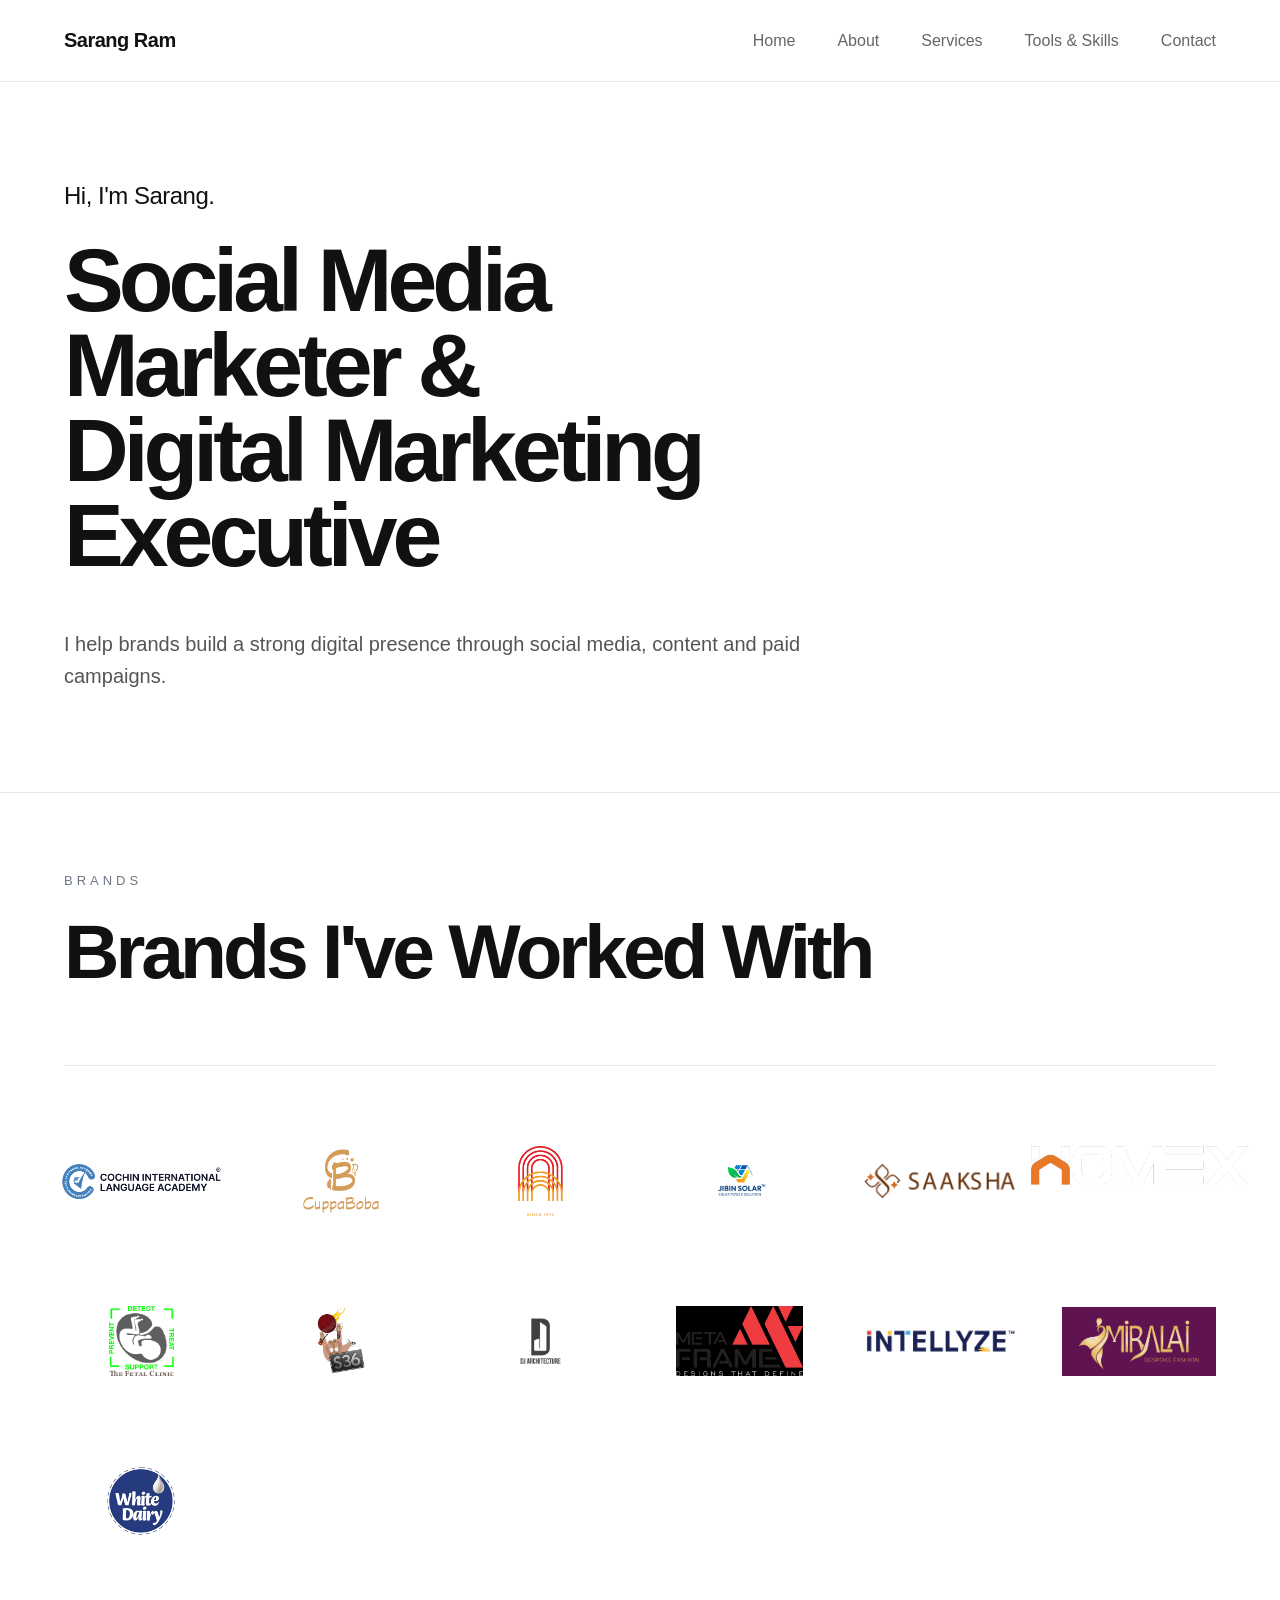
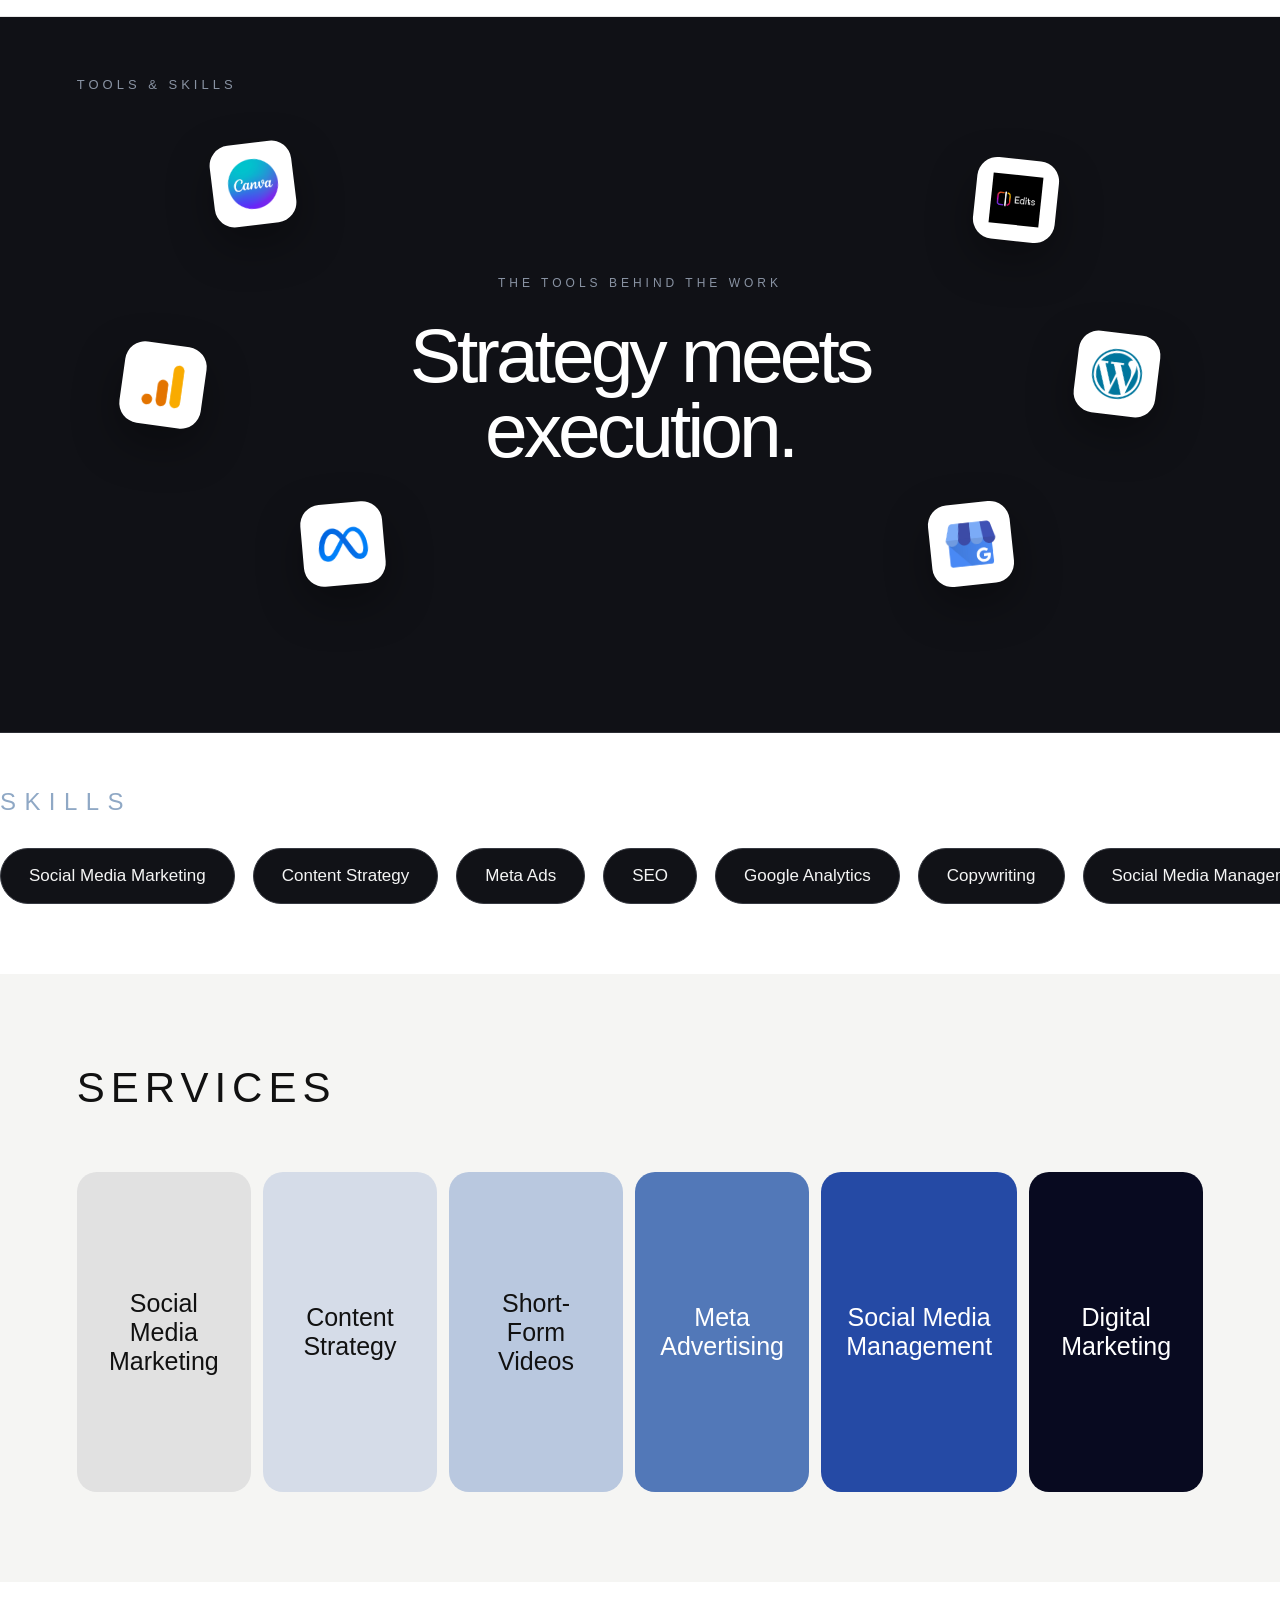
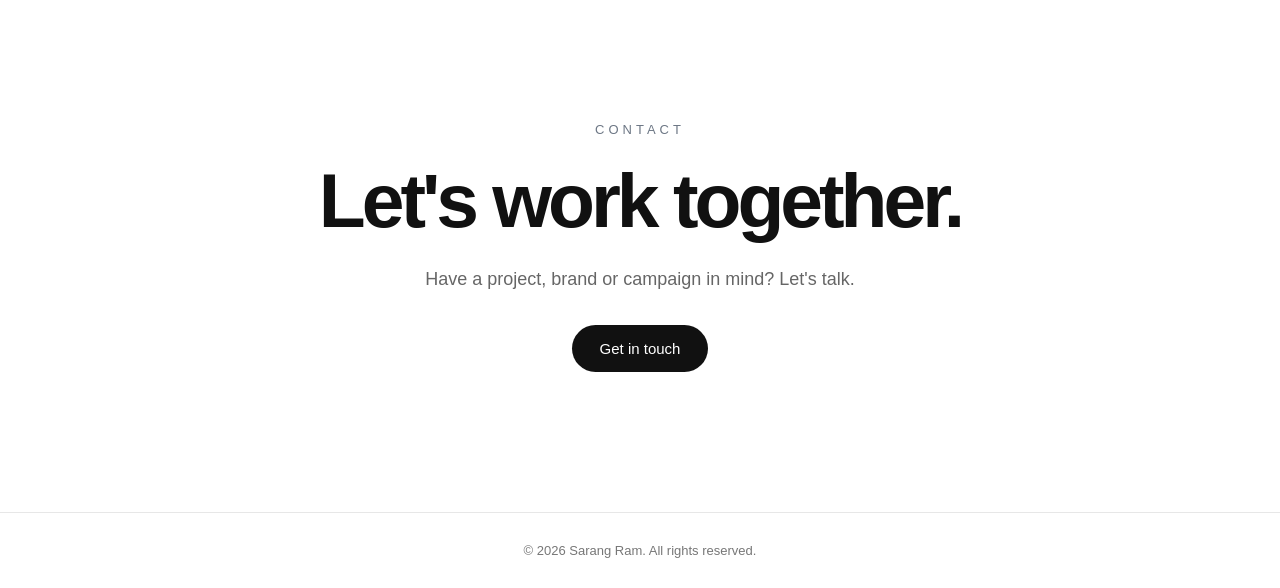
<file: index.html>
<!DOCTYPE html>
<html lang="en">

<head>
    <meta charset="UTF-8">

    <meta name="viewport" content="width=device-width, initial-scale=1.0">

    <title>Sarang Ram — Social Media Marketer & Digital Marketing Executive</title>

    <meta
        name="description"
        content="Sarang Ram is a Social Media Marketer and Digital Marketing Executive helping brands build a strong digital presence through social media, content and paid campaigns."
    >

    <link rel="stylesheet" href="style.css">
</head>


<body>


    <!-- =========================================
         NAVIGATION
    ========================================== -->

    <header class="site-header">

        <div class="nav-container">

            <a href="#" class="logo">
                Sarang Ram
            </a>

            <nav class="navigation">

                <a href="#home">Home</a>

                <a href="#about">About</a>

                <a href="#services">Services</a>

<a href="#tools">Tools & Skills</a>
                
                <a href="#contact">Contact</a>

            </nav>

        </div>

    </header>



    <!-- =========================================
         HERO SECTION
    ========================================== -->

    <main id="home">

        <section class="hero-section">

            <div class="hero-content">

                <p class="hero-intro">
                    Hi, I'm Sarang.
                </p>


                <h1 class="hero-title">

                    Social Media
                    <br>

                    Marketer &

                    <br>

                    Digital Marketing
                    <br>

                    Executive

                </h1>


                <p class="hero-description">

                    I help brands build a strong digital presence
                    through social media, content and paid campaigns.

                </p>

            </div>

        </section>



        <!-- =========================================
             BRANDS SECTION
        ========================================== -->

        <section class="brands-section" id="about">

            <div class="section-heading">

                <p class="eyebrow">
                    BRANDS
                </p>

                <h2>
                    Brands I've Worked With
                </h2>

            </div>


            <div class="brands-divider"></div>


            <div class="brands-grid">


                <!-- CILA -->

                <div class="brand-logo logo-cila">

                    <img
                        src="assets/clients/cila.png"
                        alt="CILA"
                    >

                </div>



                <!-- CuppaBoba -->

                <div class="brand-logo">

                    <img
                        src="assets/clients/cuppaboba.png"
                        alt="CuppaBoba"
                    >

                </div>



                <!-- PAS Allied -->

                <div class="brand-logo">

                    <img
                        src="assets/clients/pas-allied.png"
                        alt="PAS Allied"
                    >

                </div>



                <!-- Jibin Solar -->

                <div class="brand-logo logo-jibin">

                    <img
                        src="assets/clients/jibin-solar.png"
                        alt="Jibin Solar"
                    >

                </div>



                <!-- Saaksha -->

                <div class="brand-logo">

                    <img
                        src="assets/clients/saaksha.png"
                        alt="Saaksha Jewels"
                    >

                </div>



                <!-- Homex -->

                <div class="brand-logo logo-homex">

                    <img
                        src="assets/clients/homex.png"
                        alt="Homex Hardware Supermarket"
                    >

                </div>



                <!-- Fetal Clinic -->

                <div class="brand-logo">

                    <img
                        src="assets/clients/fetal-clinic.png"
                        alt="The Fetal Clinic"
                    >

                </div>



                <!-- S36 -->

                <div class="brand-logo">

                    <img
                        src="assets/clients/s36.png"
                        alt="S36 The Sports Store"
                    >

                </div>



                <!-- DJ Architecture -->

                <div class="brand-logo">

                    <img
                        src="assets/clients/dj-architecture.png"
                        alt="DJ Architecture"
                    >

                </div>



                <!-- Metaframe -->

                <div class="brand-logo">

                    <img
                        src="assets/clients/metaframe.png"
                        alt="Metaframe"
                    >

                </div>



                <!-- Intellyze -->

                <div class="brand-logo">

                    <img
                        src="assets/clients/intellyze.png"
                        alt="Intellyze Innovations"
                    >

                </div>



                <!-- Miralai -->

                <div class="brand-logo">

                    <img
                        src="assets/clients/miralai.png"
                        alt="Miralai Bespoke Fashion"
                    >

                </div>



                <!-- White Dairy -->

                <div class="brand-logo">

                    <img
                        src="assets/clients/white-dairy.png"
                        alt="White Dairy"
                    >

                </div>


            </div>

        </section>



    <!-- =========================================
     TOOLS & SKILLS SECTION
========================================== -->

<section class="tools-skills-section" id="tools">

    <!-- Section label -->
    <div class="tools-label">
        TOOLS & SKILLS
    </div>

    <!-- =====================================
         TOOLS HERO
    ====================================== -->

    <div class="tools-hero">

        <!-- Floating Tool 1 -->
        <div class="floating-tool tool-1">
            <img src="assets/tools/canva.png" alt="Canva">
        </div>

        <!-- Floating Tool 2 -->
        <div class="floating-tool tool-2">
            <img src="assets/tools/edits.png" alt="Edits">
        </div>

        <!-- Floating Tool 3 -->
        <div class="floating-tool tool-3">
            <img src="assets/tools/google-analytics.png" alt="Google Analytics">
        </div>

        <!-- Floating Tool 4 -->
        <div class="floating-tool tool-4">
            <img src="assets/tools/google-business.png" alt="Google Business Profile">
        </div>

        <!-- Floating Tool 5 -->
        <div class="floating-tool tool-5">
            <img src="assets/tools/meta-ads.png" alt="Meta Ads Manager">
        </div>

        <!-- Floating Tool 6 -->
        <div class="floating-tool tool-6">
            <img src="assets/tools/wordpress.png" alt="WordPress">
        </div>


        <!-- CENTER CONTENT -->

        <div class="tools-heading">

            <p>
                THE TOOLS BEHIND THE WORK
            </p>

            <h2>
                Strategy meets
                <br>
                execution.
            </h2>

        </div>

    </div>

</section>


            <!-- =====================================
                 SKILLS
            ====================================== -->

            <div class="skills-area">

    <div class="skills-title">
        SKILLS
    </div>

    <div class="skills-marquee">

        <div class="skills-list">

            <span>Social Media Marketing</span>
            <span>Content Strategy</span>
            <span>Meta Ads</span>
            <span>SEO</span>
            <span>Google Analytics</span>
            <span>Copywriting</span>
            <span>Social Media Management</span>
            <span>Digital Marketing</span>

            <!-- Duplicate -->
            <span>Social Media Marketing</span>
            <span>Content Strategy</span>
            <span>Meta Ads</span>
            <span>SEO</span>
            <span>Google Analytics</span>
            <span>Copywriting</span>
            <span>Social Media Management</span>
            <span>Digital Marketing</span>

        </div>

    </div>

</div>


        </section>

<!-- SERVICES SECTION -->

<section class="services-section" id="services">

    <div class="services-header">
        <div class="services-label">SERVICES</div>
    </div>

    <div class="services-panels">

        <div class="service-panel service-1">
            <h3>Social Media<br>Marketing</h3>
        </div>

        <div class="service-panel service-2">
            <h3>Content<br>Strategy</h3>
        </div>

        <div class="service-panel service-3">
            <h3>Short-Form<br>Videos</h3>
        </div>

        <div class="service-panel service-4">
            <h3>Meta<br>Advertising</h3>
        </div>

        <div class="service-panel service-5">
            <h3>Social Media<br>Management</h3>
        </div>

        <div class="service-panel service-6">
            <h3>Digital<br>Marketing</h3>
        </div>

    </div>

</section>

        <!-- =========================================
             CONTACT SECTION
        ========================================== -->

        <section class="contact-section" id="contact">

            <p class="eyebrow">
                CONTACT
            </p>

            <h2>
                Let's work together.
            </h2>

            <p>
                Have a project, brand or campaign in mind?
                Let's talk.
            </p>

            <a
                href="mailto:your-email@example.com"
                class="contact-button"
            >
                Get in touch
            </a>

        </section>


    </main>



    <!-- =========================================
         FOOTER
    ========================================== -->

    <footer class="site-footer">

        <p>
            © 2026 Sarang Ram. All rights reserved.
        </p>

    </footer>


</body>

</html>
</file>
<file: style.css>
/* =========================================================
   GLOBAL
========================================================= */

* {
    margin: 0;
    padding: 0;
    box-sizing: border-box;
}


html {
    scroll-behavior: smooth;
}


body {
    font-family:
        Arial,
        Helvetica,
        sans-serif;

    background: #ffffff;

    color: #111111;

    overflow-x: hidden;
}


img {
    display: block;

    max-width: 100%;
}


a {
    color: inherit;

    text-decoration: none;
}


/* =========================================================
   NAVIGATION
========================================================= */

.site-header {

    width: 100%;

    height: 82px;

    background: #ffffff;

    border-bottom: 1px solid #e8e8e8;

    position: relative;

    z-index: 100;
}


.nav-container {

    width: 90%;

    max-width: 1500px;

    height: 100%;

    margin: 0 auto;

    display: flex;

    align-items: center;

    justify-content: space-between;
}


.logo {

    font-size: 20px;

    font-weight: 600;

    letter-spacing: -0.5px;
}


.navigation {

    display: flex;

    align-items: center;

    gap: 42px;
}


.navigation a {

    font-size: 16px;

    color: #666666;

    transition: color 0.25s ease;
}


.navigation a:hover {

    color: #111111;
}


/* =========================================================
   HERO
========================================================= */

.hero-section {

    min-height: 680px;

    background: #ffffff;

    display: flex;

    align-items: center;

    position: relative;

    overflow: hidden;
}


.hero-content {

    width: 90%;

    max-width: 1500px;

    margin: 0 auto;

    padding: 100px 0;
}


.hero-intro {

    font-size: 24px;

    font-weight: 500;

    margin-bottom: 28px;

    letter-spacing: -0.5px;
}


.hero-title {

    max-width: 850px;

    font-size: clamp(58px, 7vw, 105px);

    line-height: 0.95;

    letter-spacing: -5px;

    font-weight: 600;

    color: #111111;
}


.hero-description {

    max-width: 760px;

    margin-top: 50px;

    font-size: 20px;

    line-height: 1.6;

    color: #555555;
}


/* =========================================================
   BRANDS
========================================================= */

.brands-section {

    background: #ffffff;

    border-top: 1px solid #e7e7e7;

    border-bottom: 1px solid #e7e7e7;

    padding: 80px 5% 0;
}


.section-heading {

    max-width: 1500px;

    margin: 0 auto;
}


.eyebrow {

    font-size: 13px;

    letter-spacing: 4px;

    color: #6d7785;

    margin-bottom: 25px;
}


.section-heading h2 {

    font-size: clamp(50px, 6vw, 88px);

    line-height: 1;

    letter-spacing: -4px;

    font-weight: 600;
}


.brands-divider {

    width: 100%;

    height: 1px;

    background: #e7e7e7;

    margin-top: 75px;
}


/* =========================================================
   BRANDS GRID
========================================================= */

.brands-grid {

    width: 100%;

    max-width: 1500px;

    margin: 0 auto;

    padding: 70px 0;

    display: grid;

    grid-template-columns:
        repeat(6, minmax(0, 1fr));

    gap: 70px 45px;

    align-items: center;
}


.brand-logo {

    height: 90px;

    display: flex;

    align-items: center;

    justify-content: center;

    overflow: visible;
}


.brand-logo img {

    width: 100%;

    max-width: 180px;

    max-height: 70px;

    object-fit: contain;

    transition:
        transform 0.3s ease,
        opacity 0.3s ease;
}


.brand-logo:hover img {

    transform: scale(1.05);

    opacity: 0.8;
}


/* Individual logo sizing */

.logo-jibin img {

    transform: scale(1.5);
}


.logo-cila img {

    transform: scale(1.35);
}


.logo-homex img {

    transform: scale(1.4);
}


/* Prevent hover from removing individual sizing */

.logo-jibin:hover img {

    transform: scale(1.55);
}


.logo-cila:hover img {

    transform: scale(1.4);
}


.logo-homex:hover img {

    transform: scale(1.45);
}


/* =========================================================
   TOOLS & SKILLS SECTION
========================================================= */

.tools-skills-section {
    position: relative;
    background: #101116;
    color: #ffffff;
    padding: 60px 6% 80px;
    overflow: hidden;
}


/* =========================================================
   TOOLS LABEL
========================================================= */

.tools-label {
    font-size: 13px;
    letter-spacing: 4px;
    color: #8993a3;
    position: relative;
    z-index: 5;
}


/* =========================================================
   TOOLS HERO
========================================================= */

.tools-hero {
    position: relative;
    width: 100%;
    max-width: 1450px;
    height: 560px;
    margin: 0 auto;
}


/* =========================================================
   CENTER HEADING
========================================================= */

.tools-heading {
    position: absolute;

    top: 50%;
    left: 50%;

    transform: translate(-50%, -50%);

    text-align: center;

    width: 700px;
    max-width: 80%;

    z-index: 3;
}


.tools-heading p {
    font-size: 12px;
    letter-spacing: 4px;
    color: #8993a3;
    margin-bottom: 28px;
}


.tools-heading h2 {
    font-size: clamp(55px, 6vw, 88px);

    line-height: 0.98;

    letter-spacing: -4px;

    font-weight: 500;

    color: #ffffff;

    margin: 0;
}


/* =========================================================
   FLOATING TOOL CARDS
========================================================= */

.tools-skills-section .floating-tool {
    position: absolute;

    width: 82px;
    height: 82px;

    background: #ffffff;

    border-radius: 20px;

    display: flex;

    align-items: center;
    justify-content: center;

    padding: 16px;

    box-sizing: border-box;

    box-shadow:
        0 18px 45px rgba(0, 0, 0, 0.35);

    z-index: 2;

    transition:
        transform 0.3s ease;
}


.tools-skills-section .floating-tool:hover {
    transform: translateY(-8px) rotate(3deg);
}


.tools-skills-section .floating-tool img {
    width: 100%;
    height: 100%;

    object-fit: contain;

    display: block;
}


/* =========================================================
   INDIVIDUAL TOOL POSITIONS
========================================================= */

.tools-skills-section .tool-1 {
    top: 9%;
    left: 12%;
    transform: rotate(-7deg);
}

.tools-skills-section .tool-2 {
    top: 12%;
    right: 13%;
    transform: rotate(6deg);
}

.tools-skills-section .tool-3 {
    top: 45%;
    left: 4%;
    transform: rotate(8deg);
}

.tools-skills-section .tool-4 {
    bottom: 12%;
    right: 17%;
    transform: rotate(-6deg);
}

.tools-skills-section .tool-5 {
    bottom: 12%;
    left: 20%;
    transform: rotate(-5deg);
}

.tools-skills-section .tool-6 {
    top: 43%;
    right: 4%;
    transform: rotate(7deg);
}


/* =========================================================
   FLOATING ANIMATION
========================================================= */

.tools-skills-section .floating-tool {
    animation: floatingTool 4s ease-in-out infinite;
}


/* Different timing for each icon */

.tools-skills-section .tool-1 {
    animation-delay: 0s;
}

.tools-skills-section .tool-2 {
    animation-delay: 0.7s;
}

.tools-skills-section .tool-3 {
    animation-delay: 1.4s;
}

.tools-skills-section .tool-4 {
    animation-delay: 2.1s;
}

.tools-skills-section .tool-5 {
    animation-delay: 2.8s;
}

.tools-skills-section .tool-6 {
    animation-delay: 3.5s;
}


/* Floating movement */

@keyframes floatingTool {

    0% {
        margin-top: 0;
    }

    50% {
        margin-top: -14px;
    }

    100% {
        margin-top: 0;
    }

}
/* =========================
   SKILLS
========================= */

.skills-area {
    border-top: 1px solid #2b2d33;
    padding: 55px 0 70px;
    overflow: hidden;
}

.skills-title {
    font-size: 24px;
    letter-spacing: 0.35em;
    text-transform: uppercase;
    color: #8fa8c5;
    margin-bottom: 32px;
}

/* Sliding skills container */
.skills-list {
    display: flex;
    gap: 18px;
    width: max-content;
    animation: skillsSlide 25s linear infinite;
}

/* Skill pills */
.skills-list span {
    flex-shrink: 0;
    padding: 17px 28px;
    border: 1px solid #363941;
    border-radius: 50px;
    font-size: 17px;
    color: #f5f5f5;
    white-space: nowrap;
    background: #111217;
    transition: all 0.3s ease;
}

/* Hover effect */
.skills-list span:hover {
    background: #ffffff;
    color: #111217;
    border-color: #ffffff;
    transform: scale(1.05);
}

/* Sliding animation */
@keyframes skillsSlide {
    from {
        transform: translateX(0);
    }

    to {
        transform: translateX(-50%);
    }
}


/* =========================================================
   CONTACT
========================================================= */

.contact-section {

    padding: 140px 6%;

    background: #ffffff;

    text-align: center;
}


.contact-section .eyebrow {

    margin-bottom: 25px;
}


.contact-section h2 {

    font-size: clamp(
        50px,
        6vw,
        90px
    );

    letter-spacing: -4px;

    line-height: 1;

    margin-bottom: 30px;
}


.contact-section p:not(.eyebrow) {

    color: #666666;

    font-size: 18px;

    margin-bottom: 35px;
}


.contact-button {

    display: inline-block;

    padding: 15px 28px;

    border-radius: 50px;

    background: #111111;

    color: #ffffff;

    font-size: 15px;

    transition:
        transform 0.25s ease,
        background 0.25s ease;
}


.contact-button:hover {

    transform: translateY(-3px);

    background: #333333;
}


/* =========================================================
   FOOTER
========================================================= */

.site-footer {

    border-top: 1px solid #e7e7e7;

    padding: 30px 6%;

    text-align: center;

    color: #777777;

    font-size: 13px;
}


/* =========================================================
   TABLET
========================================================= */

@media (max-width: 1000px) {


    .navigation {

        gap: 25px;
    }


    .brands-grid {

        grid-template-columns:
            repeat(3, 1fr);

        gap: 50px 25px;
    }


    .tools-hero {

        height: 500px;
    }


    .tools-heading h2 {

        font-size: 62px;
    }

}


/* =========================================================
   MOBILE
========================================================= */

@media (max-width: 700px) {


    /* Navigation */

    .site-header {

        height: 70px;
    }


    .nav-container {

        width: 88%;
    }


    .logo {

        font-size: 18px;
    }


    .navigation {

        gap: 16px;
    }


    .navigation a {

        font-size: 13px;
    }



    /* Hero */

    .hero-section {

        min-height: auto;
    }


    .hero-content {

        width: 88%;

        padding: 90px 0;
    }


    .hero-intro {

        font-size: 20px;

        margin-bottom: 22px;
    }


    .hero-title {

        font-size: 52px;

        letter-spacing: -3px;
    }


    .hero-description {

        font-size: 17px;

        margin-top: 35px;
    }



    /* Brands */

    .brands-section {

        padding: 60px 6% 0;
    }


    .section-heading h2 {

        font-size: 48px;

        letter-spacing: -2.5px;
    }


    .brands-divider {

        margin-top: 50px;
    }


    .brands-grid {

        grid-template-columns:
            repeat(2, 1fr);

        gap: 35px 15px;

        padding: 50px 0;
    }


    .brand-logo {

        height: 75px;
    }


    .brand-logo img {

        max-width: 140px;

        max-height: 55px;
    }


    .logo-jibin img {

        transform: scale(1.35);
    }


    .logo-cila img {

        transform: scale(1.25);
    }


    .logo-homex img {

        transform: scale(1.3);
    }



    /* Tools */

    .tools-skills-section {

        padding: 45px 6% 60px;
    }


    .tools-hero {

        height: 500px;
    }


    .tools-heading {

        width: 90%;

        max-width: none;
    }


    .tools-heading p {

        font-size: 10px;

        letter-spacing: 3px;
    }


    .tools-heading h2 {

        font-size: 48px;

        letter-spacing: -2.5px;
    }


    .tools-skills-section
    .floating-tool {

        width: 62px;

        height: 62px;

        padding: 12px;

        border-radius: 16px;
    }


    /* Mobile tool positions */

    .tools-skills-section .tool-1 {

        top: 7%;

        left: 5%;
    }


    .tools-skills-section .tool-2 {

        top: 8%;

        right: 5%;
    }


    .tools-skills-section .tool-3 {

        top: 42%;

        left: 2%;
    }


    .tools-skills-section .tool-4 {

        bottom: 9%;

        right: 6%;
    }


    .tools-skills-section .tool-5 {

        bottom: 9%;

        left: 7%;
    }


    .tools-skills-section .tool-6 {

        top: 42%;

        right: 2%;
    }



    /* Skills */

    .skills-area {

        padding-top: 28px;
    }
.skills-marquee {
    width: 100%;
    overflow: hidden;
}

    .skills-list {

        gap: 8px;
    }


    .skills-list span {

        padding: 10px 14px;

        font-size: 12px;
    }



    /* Contact */

    .contact-section {

        padding: 100px 6%;
    }


    .contact-section h2 {

        font-size: 50px;

        letter-spacing: -3px;
    }

}


/* =========================================================
   SMALL MOBILE
========================================================= */

@media (max-width: 450px) {


    .navigation {

        display: none;
    }


    .hero-title {

        font-size: 45px;
    }


    .section-heading h2 {

        font-size: 42px;
    }


    .tools-heading h2 {

        font-size: 42px;
    }


    .tools-hero {

        height: 460px;
    }


    .brands-grid {

        gap: 30px 10px;
    }


    .brand-logo img {

        max-width: 120px;
    }

}
/* =========================
   SERVICES SECTION
========================= */

.services-section {
    width: 100%;
    padding: 100px 6%;
    background: #f5f5f3;
    box-sizing: border-box;
}

/* SERVICES TITLE */

.services-header {
    margin-bottom: 70px;
}

.services-label {
    font-size: 42px;
    font-weight: 500;
    letter-spacing: 6px;
    color: #111;
}

/* SERVICE BOXES */

.services-panels {
    display: grid;
    grid-template-columns: repeat(6, 1fr);
    gap: 12px;
    width: 100%;
    max-width: 1150px;
    margin: 0 auto;
}

.service-panel {
    height: 320px;
    border-radius: 20px;
    padding: 25px;

    display: flex;
    align-items: center;
    justify-content: center;

    text-align: center;
    box-sizing: border-box;

    transition:
        transform 0.35s ease,
        box-shadow 0.35s ease;
}

.service-panel h3 {
    margin: 0;
    font-size: 25px;
    line-height: 1.15;
    font-weight: 500;
}

/* =========================
   TABLET
========================= */

@media (max-width: 1100px) {

    .services-panels {
        grid-template-columns: repeat(3, 1fr);
        gap: 14px;
    }

    .service-panel {
        height: 300px;
    }

}


/* =========================
   MOBILE
========================= */

@media (max-width: 700px) {

    .services-section {
        padding: 70px 5%;
    }

    .services-label {
        font-size: 32px;
        letter-spacing: 5px;
    }

    .services-header {
        margin-bottom: 40px;
    }

    .services-panels {
        grid-template-columns: 1fr;
        gap: 14px;
    }

    .service-panel {
        height: 220px;
        border-radius: 20px;
    }

    .service-panel h3 {
        font-size: 25px;
    }

}
/* =================================
   SERVICES - FINAL BOX DESIGN
================================= */

.services-section {
    width: 100%;
    padding: 90px 6%;
    background: #f5f5f3;
    box-sizing: border-box;
}

.services-header {
    margin-bottom: 60px;
}

.services-label {
    font-size: 42px;
    font-weight: 500;
    letter-spacing: 6px;
    color: #111;
}

/* Six separate boxes */

.services-panels {
    display: grid !important;
    grid-template-columns: repeat(6, 1fr) !important;
    gap: 12px !important;

    width: 100%;
    max-width: 1250px;
    margin: 0 auto;
}

/* Individual box */

.services-panels .service-panel {
    display: flex !important;

    width: 100% !important;
    height: 320px !important;

    align-items: center !important;
    justify-content: center !important;

    padding: 25px !important;
    box-sizing: border-box;

    border-radius: 20px !important;

    text-align: center;

    transition: transform 0.3s ease,
                box-shadow 0.3s ease;
}

/* Service text */

.services-panels .service-panel h3 {
    margin: 0 !important;

    font-size: 25px !important;
    line-height: 1.15 !important;
    font-weight: 500 !important;
}

/* BOX COLOURS */

.services-panels .service-1 {
    background: #e1e1e1 !important;
    color: #111 !important;
}

.services-panels .service-2 {
    background: #d5dce8 !important;
    color: #111 !important;
}

.services-panels .service-3 {
    background: #b9c8df !important;
    color: #111 !important;
}

.services-panels .service-4 {
    background: #5278b8 !important;
    color: #fff !important;
}

.services-panels .service-5 {
    background: #254aa5 !important;
    color: #fff !important;
}

.services-panels .service-6 {
    background: #080a20 !important;
    color: #fff !important;
}

/* Hover */

.services-panels .service-panel:hover {
    transform: translateY(-6px);
    box-shadow: 0 15px 35px rgba(0, 0, 0, 0.12);
}


/* =================================
   TABLET
================================= */

@media (max-width: 1100px) {

    .services-panels {
        grid-template-columns: repeat(3, 1fr) !important;
    }

    .services-panels .service-panel {
        height: 280px !important;
    }
}


/* =================================
   MOBILE
================================= */

@media (max-width: 700px) {

    .services-section {
        padding: 70px 5%;
    }

    .services-label {
        font-size: 32px;
    }

    .services-panels {
        grid-template-columns: 1fr !important;
    }

    .services-panels .service-panel {
        height: 210px !important;
    }

}
</file>
